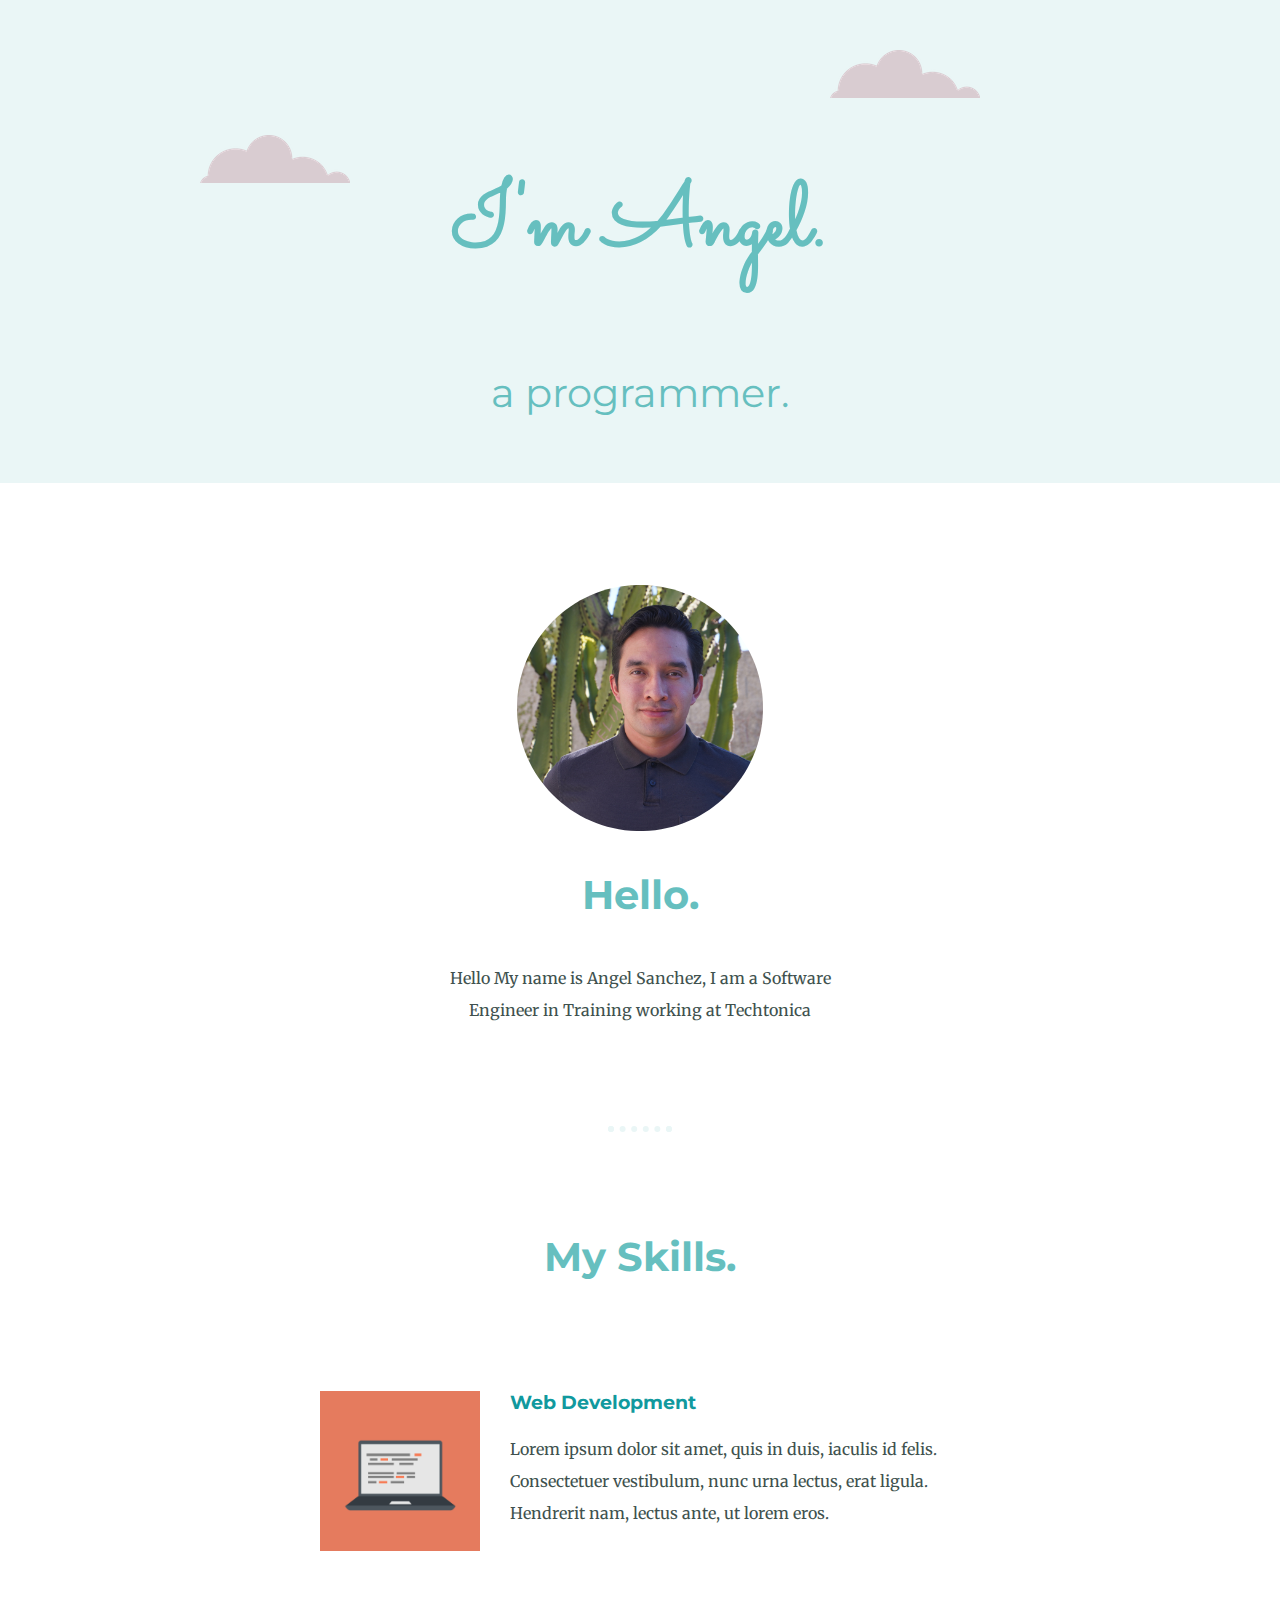
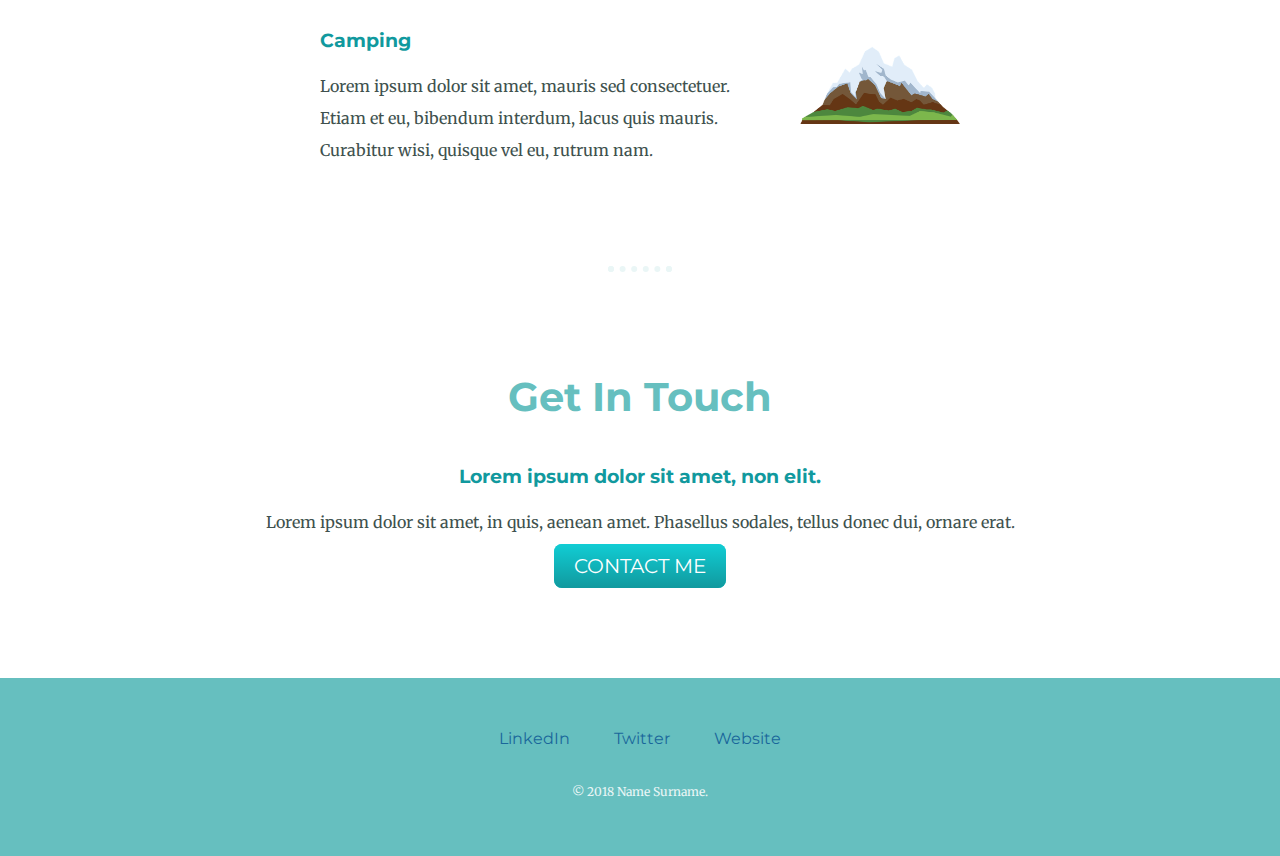
<file: CSS-My site/index.html>
<!DOCTYPE html>
<html lang="en">
<head>
    <meta charset="UTF-8">
    <meta http-equiv="X-UA-Compatible" content="IE=edge">
    <meta name="viewport" content="width=device-width, initial-scale=1.0">
    <link rel="stylesheet" href="css/style.css">
    <link rel="icon" href="images/Untitled design (3).png">
    <title>Angel Sanchez </title>
    <link href="https://fonts.googleapis.com/css2?family=Merriweather:wght@300&family=Montserrat:wght@100&family=Sacramento&display=swap" rel="stylesheet">
</head>
<body>
  <div class="top-container">
    <img class = 'top-cloud' src="images/cloud.png" alt="cloud-img">
    <h1>I'm Angel. </h1>
    <h2><p class = 'programmer'>a programmer.</p></h2>
        <img class = 'bottom-cloud' src="images/cloud.png" alt="cloud-img">
        <!-- <img src="images/mountain.png" alt="mountain-img"> -->
  </div>

  <div class="middle-container">
    <div class="profile">
      <img src="images/Untitled design (3).png" alt="angel-picture">
      <h2>Hello.</h2>
      <p class ='intro'>Hello My name is Angel Sanchez, I am a Software Engineer in Training working at Techtonica</p>
    </div>
    <hr>
    <div class="skills">
      <h2>My Skills.</h2>
      <div class="skill-row">
        <img class="chilli-img" src="images/computer.png" alt="chillies-img">
        <h3>Web Development</h3>
        <p>Lorem ipsum dolor sit amet, quis in duis, iaculis id felis. Consectetuer vestibulum, nunc urna lectus, erat ligula. Hendrerit nam, lectus ante, ut lorem eros.</p>
      </div>
      <div class="skill-row">
        <img class="computer-img" src="images/mountain.png" alt="computer-img">
        <h3>Camping</h3>
        <p>Lorem ipsum dolor sit amet, mauris sed consectetuer. Etiam et eu, bibendum interdum, lacus quis mauris. Curabitur wisi, quisque vel eu, rutrum nam.</p>
      </div>
    </div>
    <hr>
    <div class="contact-me">
      <h2>Get In Touch</h2>
      <h3>Lorem ipsum dolor sit amet, non elit.</h3>
      <p>Lorem ipsum dolor sit amet, in quis, aenean amet. Phasellus sodales, tellus donec dui, ornare erat.</p>
      <a class="btn" href="contact.html">CONTACT ME</a>
    </div>
 
    </div>

  <div class="bottom-container">
    <a class="footer-link" href="https://www.linkedin.com/in/angel-sanchez-a09723190/">LinkedIn</a>
    <a class="footer-link" href="https://twitter.com/sanchez27_angel">Twitter</a>
    <a class="footer-link" href="https://www.appbrewery.co/">Website</a>
    <p class = 'copyright'>© 2018 Name Surname.</p>
  
    </div>
    
</body>
</html>
</file>
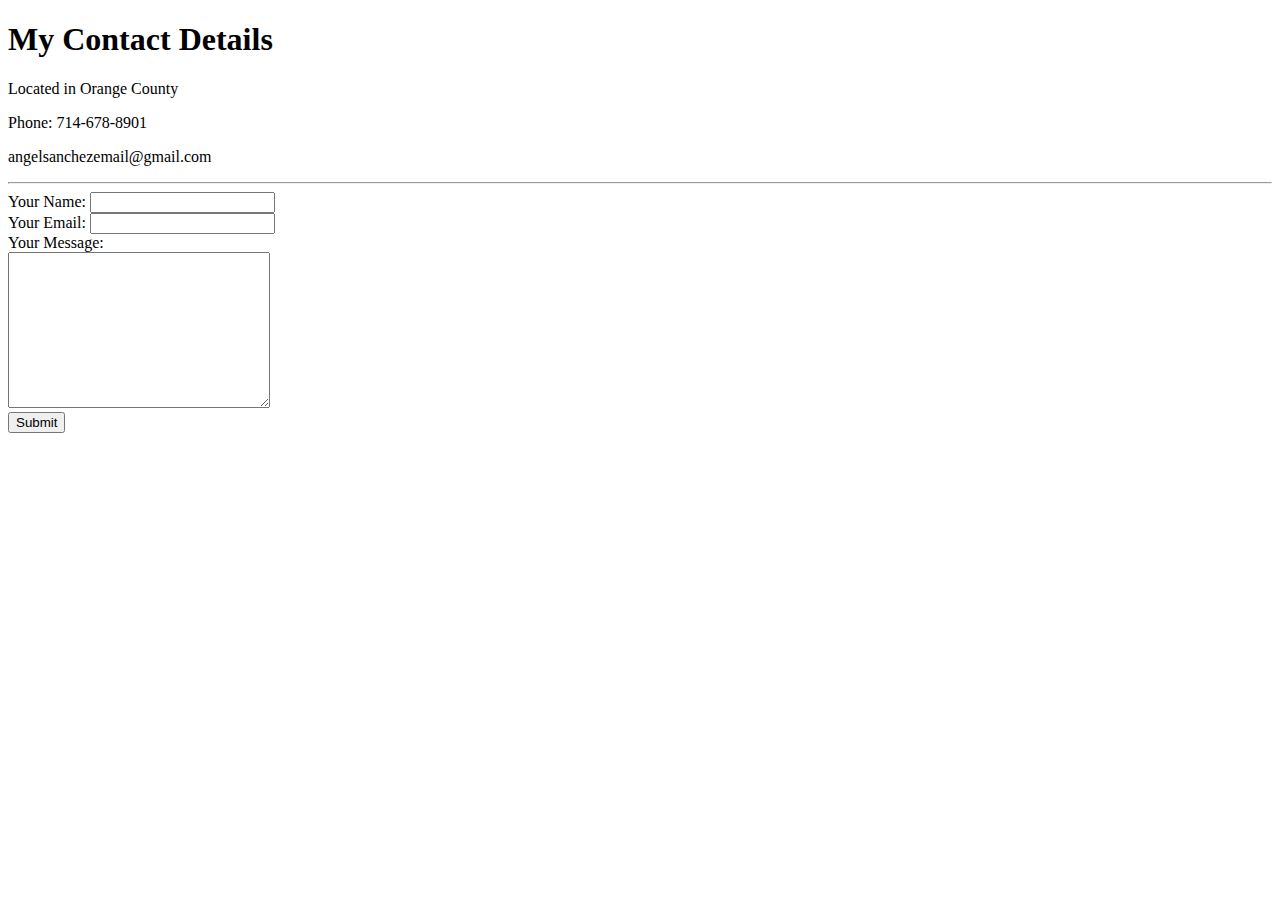
<file: CSS-My site/contact.html>
<!DOCTYPE html>
<html lang="en" dir="ltr">
  <head>
    <meta charset="utf-8">
    <title>Contact Me</title>
  </head>
  <body>
    <h1>My Contact Details</h1>
    <p>Located in Orange County</p>
    <p>Phone: 714-678-8901</p>
    <p>angelsanchezemail@gmail.com</p>
    <hr>
    <form action="mailto:angelsanchez.as524@gmail.com" method="post" enctype="text/plain">
      <label for="">Your Name:</label>
      <input type="text" name="Name" value=""><br>
      <label for="">Your Email:</label>
      <input type="email" name="Email" value=""><br>
      <label for="">Your Message:</label><br>
      <textarea name="Message" rows="10" cols="30"></textarea><br>
      <input type="submit" name="">
    </form>
  </body>
</html>
</file>
<file: CSS-My site/css/style.css>
body{
    color: #40514E;
    margin: 0;
    text-align: center;
    font-family: 'Merriweather', serif;
}
h1{
    margin-top: 50px auto 0 auto;
    font-family: 'Sacramento', cursive; 
    font-size: 5.625rem;
    color: #66BFBF;

    
}
h2{
    font-family: 'Montserrat', sans-serif;
    font-size: 2.5rem;
    color: #66BFBF;
    padding-bottom: 10px;
}
h3{
    font-family: 'Montserrat', sans-serif;
    color: #11999E;
}
p{
    line-height: 2;
  }
a{
    color: #1a679b;
    font-family: 'Montserrat', sans-serif;
    margin: 10px 20px;
    text-decoration: none;
}
a:hover {
    color: #EAF6F6;
}
hr{
    border: dotted #EAF6F6 6px;
    border-bottom: none;
    width: 4%; 
    margin: 100px auto;
}

.top-container{
    background-color: #EAF6F6;
    position: relative;
    padding-top: 100px;
    /* width: 100px;
    height: 100px;
    position: absolute;
    left: 200px;
    top: 200px; */
} 
.middle-container{
   margin: 100px 0 ;
   
 
}
.bottom-container{
   background-color: #66BFBF;
   padding: 50px 0 20px;
     
}
.bottom-cloud{
    position: absolute;
    left: 200px; 
    bottom: 300px;
}
.top-cloud{
    position: absolute;
    right: 300px; 
    top: 50px;
}

.programmer{
    font-weight: normal;
}
.skill-row{
    width: 50%;
    margin: 100px auto 100px auto;
    text-align: left;
   
}
.chilli-img{
    width: 25%;
    float: left;
    margin-right: 30px;
}
.computer-img{
    width: 25%;
    float: right; 
    margin-left: 30px;
}
.intro {
  width: 30%;
  margin: auto;  
}
.contact-message {
   width: 40%; 
   margin: 40px auto 60px;
}
.copyright{
   color: #EAF6F6;
   font-size: 0.75rem;
   padding: 20px 0;
}
.btn {
    background: #11cdd4;
    background-image: -webkit-linear-gradient(top, #11cdd4, #11999e);
    background-image: -moz-linear-gradient(top, #11cdd4, #11999e);
    background-image: -ms-linear-gradient(top, #11cdd4, #11999e);
    background-image: -o-linear-gradient(top, #11cdd4, #11999e);
    background-image: linear-gradient(to bottom, #11cdd4, #11999e);
    -webkit-border-radius: 8;
    -moz-border-radius: 8;
    border-radius: 8px;
    font-family: 'Montserrat', sans-serif;
    color: #ffffff;
    font-size: 20px;
    padding: 10px 20px 10px 20px;
    text-decoration: none;
  }
  
  .btn:hover {
    background: #30e3cb;
    background-image: -webkit-linear-gradient(top, #30e3cb, #2bc4ad);
    background-image: -moz-linear-gradient(top, #30e3cb, #2bc4ad);
    background-image: -ms-linear-gradient(top, #30e3cb, #2bc4ad);
    background-image: -o-linear-gradient(top, #30e3cb, #2bc4ad);
    background-image: linear-gradient(to bottom, #30e3cb, #2bc4ad);
    text-decoration: none;
  }

/* .chilli-p{
    clear: left;
}
.computer-p{
    clear: right;
} */
</file>
